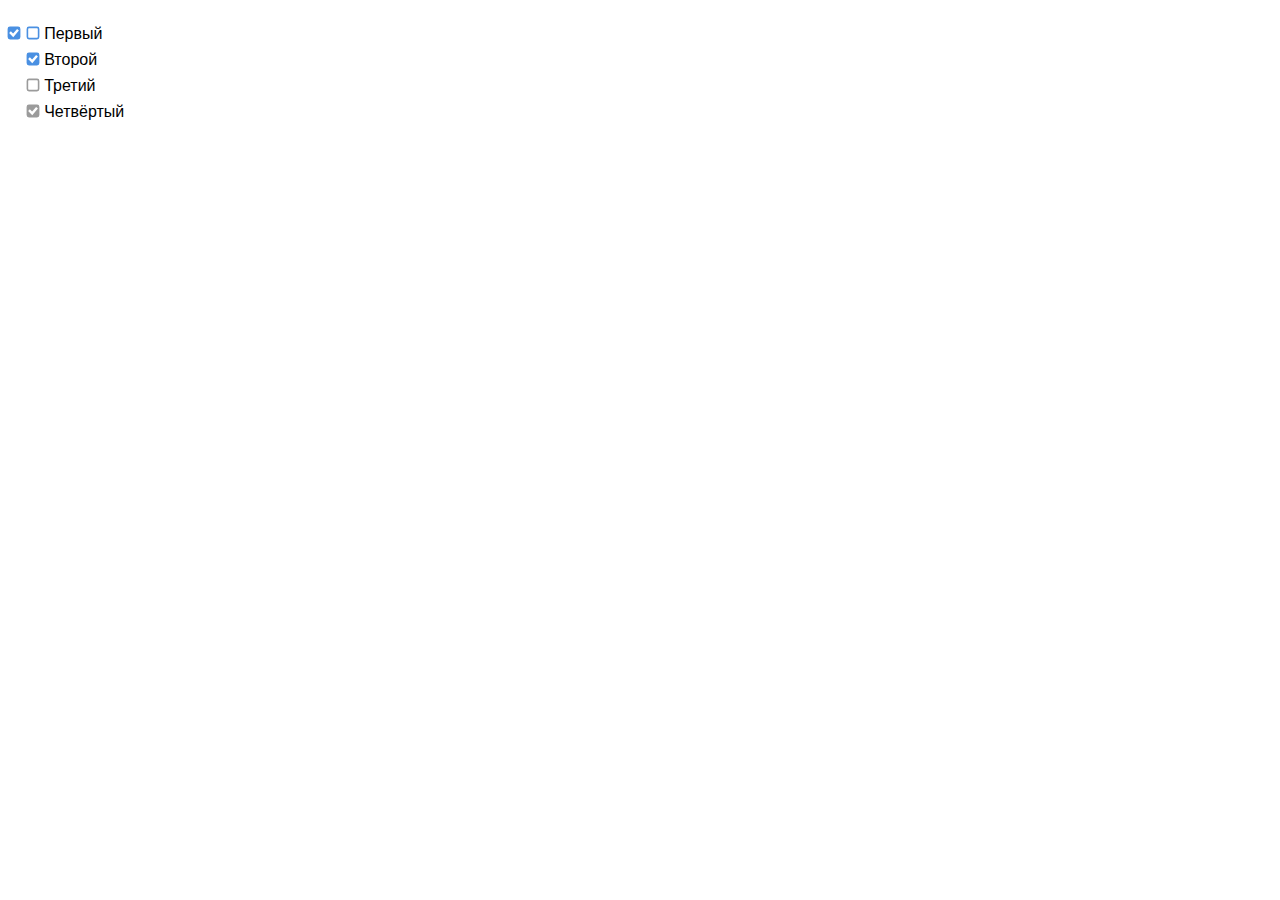
<file: 2.html>
<!DOCTYPE html>
<html lang="en">

<head>
    <meta charset="utf-8">
    <title>Чекбокс: Картинки</title>
<link rel="stylesheet" href="./css/2.css">
</head>

<body>
            <span class="check__box0"></span>
    <label class="check option">
        <input class="check__input" type="checkbox">
        <span class="check__box"></span>
        Первый
    </label>
    <label class="check option">
        <input class="check__input" type="checkbox" checked>
        <span class="check__box"></span>
        Второй
    </label>
    <label class="check option">
        <input class="check__input" type="checkbox" disabled>
        <span class="check__box"></span>
        Третий
    </label>
    <label class="check option">
        <input class="check__input" type="checkbox" checked disabled>
        <span class="check__box"></span>
        Четвёртый
    </label>
</body>

</html>
</file>
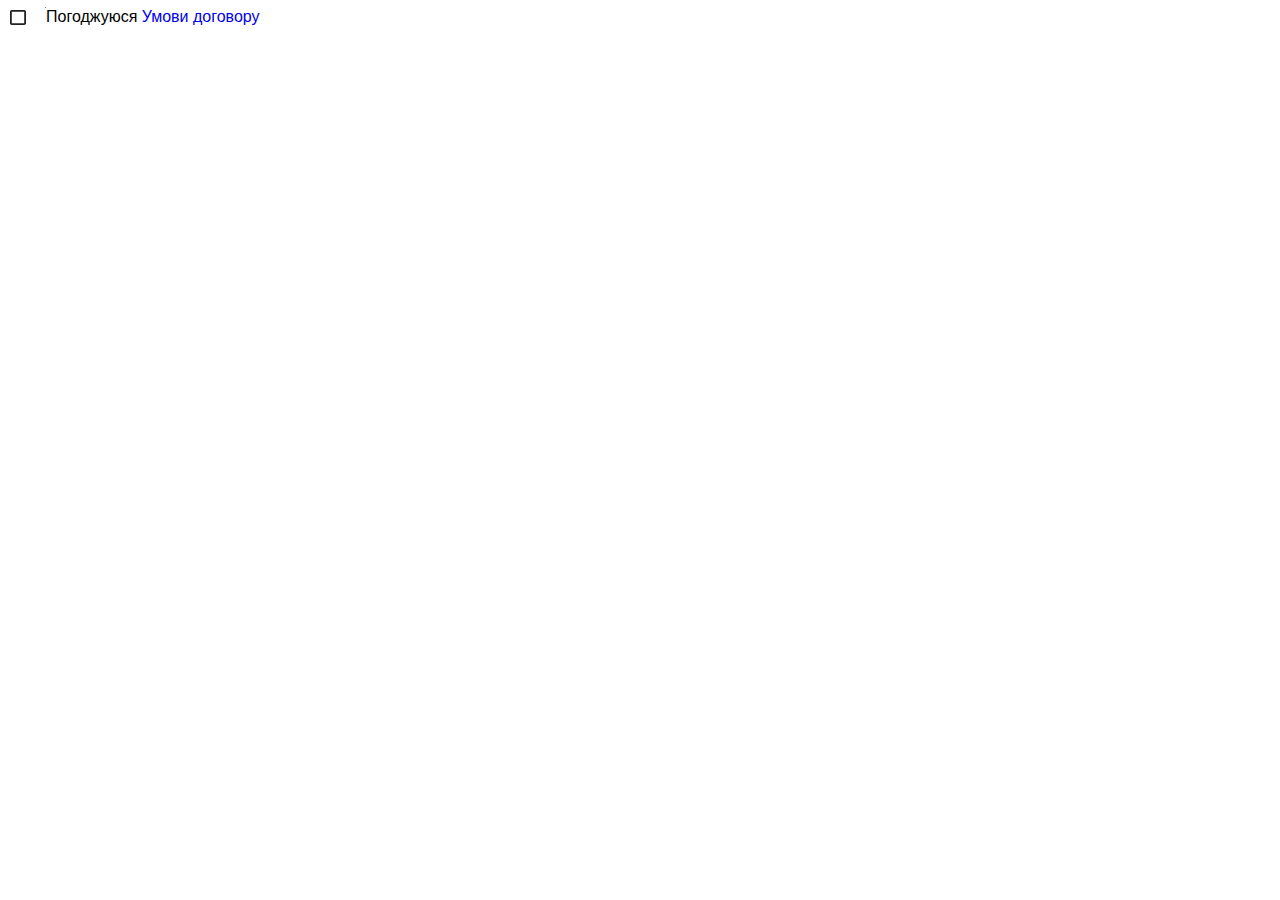
<file: 3.html>
<!DOCTYPE html>
<html lang="en">

<head>
    <meta charset="UTF-8">
    <meta http-equiv="X-UA-Compatible" content="IE=edge">
    <meta name="viewport" content="width=device-width, initial-scale=1.0">
    <title>Document</title>
    <link rel="stylesheet" href="./css/3.css">
</head>

<body>
    <div>
        <label class="label">
            <input class="checkbox visually-hidden" type="checkbox" name="policy">
            Погоджуюся
            <span class="icon"></span>
        </label>
        <a href="#" class="modal-form-link link">Умови договору</a>
    </div>
</body>

</html>
</file>
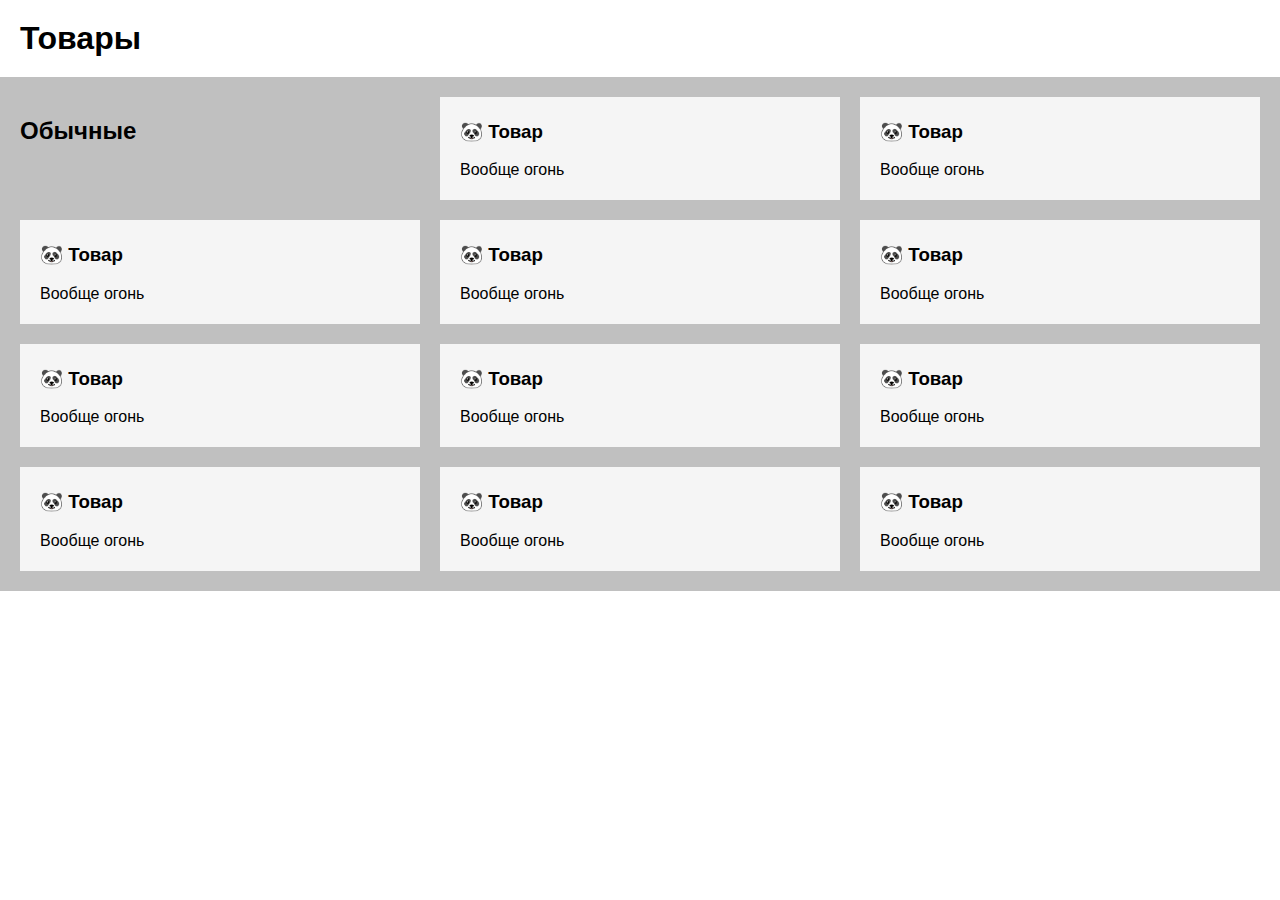
<file: 4_grid.html>
<!DOCTYPE html>
<html lang="ru">

<head>
    <meta charset="UTF-8">
    <meta http-equiv="X-UA-Compatible" content="IE=edge">
    <meta name="viewport" content="width=device-width, initial-scale=1.0">
    <title>Товары</title>
    <link rel="stylesheet" href="./css/4.css">
</head>
<body class="page">
    <h1 class="page__title">Товары</h1>
    <section class="card-set">
        <h2>Обычные</h2>
        <article class="card">
            <h3 class="card__title">Товар</h3>
            <p>Вообще огонь</p>
        </article>
        <article class="card">
            <h3 class="card__title">Товар</h3>
            <p>Вообще огонь</p>
        </article>
        <article class="card">
            <h3 class="card__title">Товар</h3>
            <p>Вообще огонь</p>
        </article>
        <article class="card">
            <h3 class="card__title">Товар</h3>
            <p>Вообще огонь</p>
        </article>
        <article class="card">
            <h3 class="card__title">Товар</h3>
            <p>Вообще огонь</p>
        </article>
        <article class="card">
            <h3 class="card__title">Товар</h3>
            <p>Вообще огонь</p>
        </article>
        <article class="card">
            <h3 class="card__title">Товар</h3>
            <p>Вообще огонь</p>
        </article>
        <article class="card">
            <h3 class="card__title">Товар</h3>
            <p>Вообще огонь</p>
        </article>
        <article class="card">
            <h3 class="card__title">Товар</h3>
            <p>Вообще огонь</p>
        </article>
        <article class="card">
            <h3 class="card__title">Товар</h3>
            <p>Вообще огонь</p>
        </article>
        <article class="card">
            <h3 class="card__title">Товар</h3>
            <p>Вообще огонь</p>
        </article>
    </section>
</body>

</html>
</file>
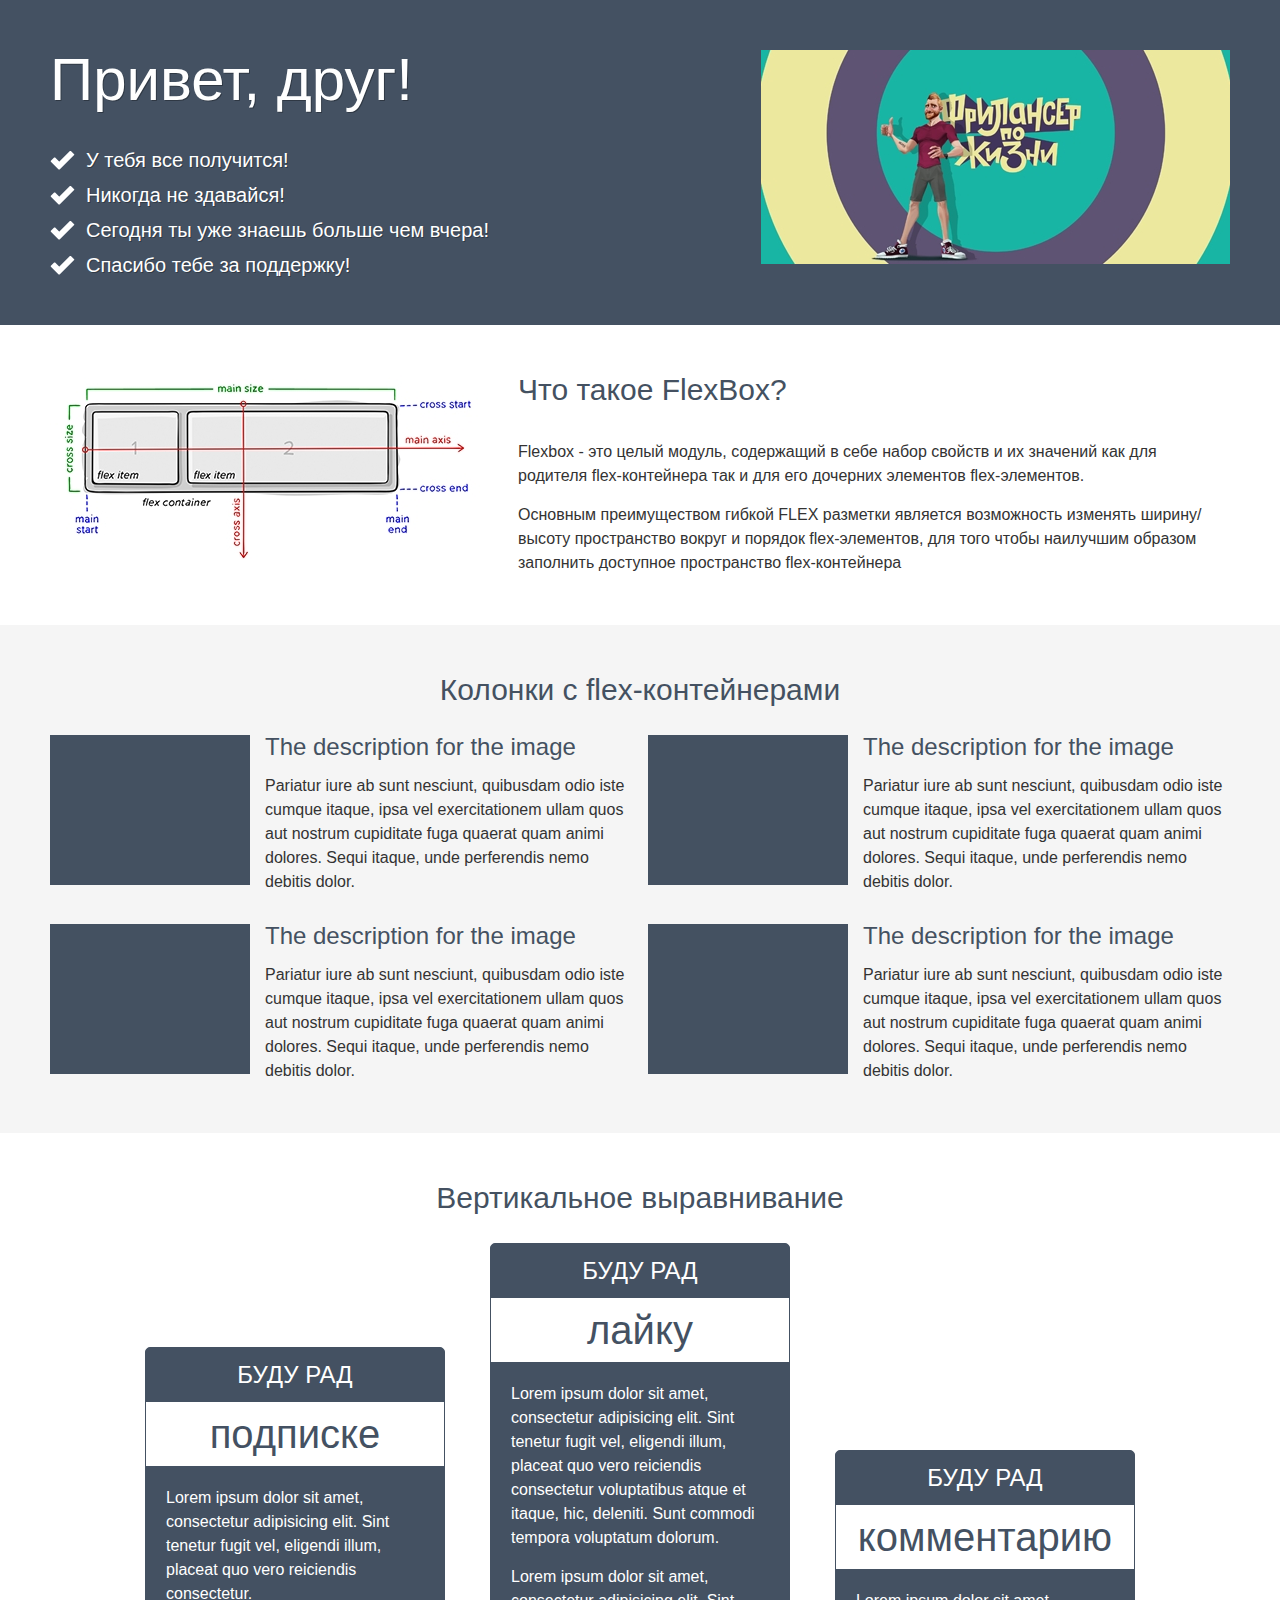
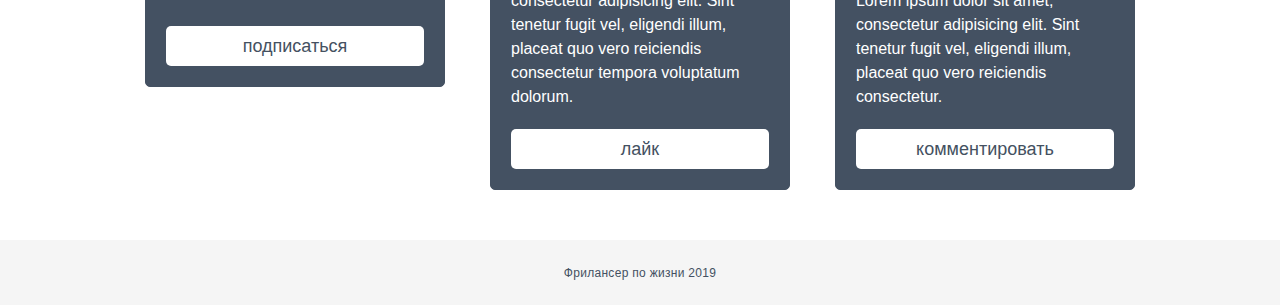
<file: index1.html>
<!-- Сообщаем браузеру как стоит обрабатывать эту страницу -->
<!DOCTYPE html>
<!-- Оболочка документа, указываем язык содержимого -->
<html lang="ru">
	<!-- Заголовок страницы, контейнер для других важных данных (не отображается) -->
	<head>
		<!-- Заголовок страницы в браузере -->
		<title>FLEXBOX</title>
		<!-- Адаптив -->
		<meta name="viewport" content="width=device-width, initial-scale=1.0, maximum-scale=1.0, user-scalable=0" />
		<!-- Подключаем CSS -->
		<link rel="stylesheet" href="css/style1.css" />
		<!-- Кодировка страницы -->
		<meta charset="UTF-8">
	</head>
	<!-- Отображаемое тело страницы -->
	<body>
		<div class="wrapper">
			<div class="content">
				<div class="hi">
					<div class='container'>
						<div class="hi__row">
							<div class="hi__body">
								<div class="hi__title">Привет, друг!</div>
								<ul class="hi__list">
									<li>У тебя все получится!</li>
									<li>Никогда не здавайся!</li>
									<li>Сегодня ты уже знаешь больше чем вчера!</li>
									<li>Спасибо тебе за поддержку!</li>
								</ul>
							</div>
							<div class="hi__image">
								<img src="img/image.jpg" alt="">
							</div>
						</div>
					</div>
				</div>
				<div class="what">
					<div class='container'>
						<div class="what__row">
							<div class="what__image">
								<img src="img/image_2.jpg" alt="">
							</div>
							<div class="what__body">
								<div class="what__title title ">Что такое FlexBox?</div>
								<div class="what__text">
									<p>Flexbox - это целый модуль, содержащий в себе набор свойств и их значений как для родителя flex-контейнера так и для его дочерних элементов flex-элементов. </p>
									<p>Основным преимуществом гибкой FLEX разметки является возможность изменять ширину/высоту пространство вокруг и порядок flex-элементов, для того чтобы наилучшим образом заполнить доступное пространство flex-контейнера</p>
								</div>
							</div>
						</div>

					</div>
				</div>
				<div class="columns">
					<div class='container'>
						<div class="columns__title title">Колонки с flex-контейнерами</div>
						<div class="columns__row">
							<div class="columns__column">
								<div class="columns__item item">
									<div class="item__row">
										<div class="item__image"><img src="img/image_3.jpg" alt=""></div>
										<div class="item__body">
											<div class="item__title">The description for the image</div>
											<div class="item__text">Pariatur iure ab sunt nesciunt, quibusdam odio iste cumque itaque, ipsa vel exercitationem ullam quos aut nostrum cupiditate fuga quaerat quam animi dolores. Sequi itaque, unde perferendis nemo debitis dolor.</div>
										</div>
									</div>
								</div>
							</div>
							<div class="columns__column">
								<div class="columns__item item">
									<div class="item__row">
										<div class="item__image"><img src="img/image_3.jpg" alt=""></div>
										<div class="item__body">
											<div class="item__title">The description for the image</div>
											<div class="item__text">Pariatur iure ab sunt nesciunt, quibusdam odio iste cumque itaque, ipsa vel exercitationem ullam quos aut nostrum cupiditate fuga quaerat quam animi dolores. Sequi itaque, unde perferendis nemo debitis dolor.</div>
										</div>
									</div>
								</div>
							</div>
							<div class="columns__column">
								<div class="columns__item item">
									<div class="item__row">
										<div class="item__image"><img src="img/image_3.jpg" alt=""></div>
										<div class="item__body">
											<div class="item__title">The description for the image</div>
											<div class="item__text">Pariatur iure ab sunt nesciunt, quibusdam odio iste cumque itaque, ipsa vel exercitationem ullam quos aut nostrum cupiditate fuga quaerat quam animi dolores. Sequi itaque, unde perferendis nemo debitis dolor.</div>
										</div>
									</div>
								</div>
							</div>
							<div class="columns__column">
								<div class="columns__item item">
									<div class="item__row">
										<div class="item__image"><img src="img/image_3.jpg" alt=""></div>
										<div class="item__body">
											<div class="item__title">The description for the image</div>
											<div class="item__text">Pariatur iure ab sunt nesciunt, quibusdam odio iste cumque itaque, ipsa vel exercitationem ullam quos aut nostrum cupiditate fuga quaerat quam animi dolores. Sequi itaque, unde perferendis nemo debitis dolor.</div>
										</div>
									</div>
								</div>
							</div>
						</div>
					</div>
				</div>
				<div class="vertical">
					<div class='container'>
						<div class="vertical__title title">Вертикальное выравнивание</div>
						<div class="vertical__body">
							<div class="vertical__row">
								<div class="vertical__column vertical__column_1">
									<div class="vertical__item">
										<div class="vertical__subtitle">буду рад</div>
										<div class="vertical__label">подписке</div>
										<div class="vertical__text">Lorem ipsum dolor sit amet, consectetur adipisicing elit. Sint tenetur fugit vel, eligendi illum, placeat quo vero reiciendis consectetur.</div>
										<a href="" class="vertical__btn">подписаться</a>
									</div>
								</div>
								<div class="vertical__column vertical__column_2">
									<div class="vertical__item">
										<div class="vertical__subtitle">буду рад</div>
										<div class="vertical__label">лайку</div>
										<div class="vertical__text">
											<p>Lorem ipsum dolor sit amet, consectetur adipisicing elit. Sint tenetur fugit vel, eligendi illum, placeat quo vero reiciendis consectetur voluptatibus atque et itaque, hic, deleniti. Sunt commodi tempora voluptatum dolorum.</p>
											<p>Lorem ipsum dolor sit amet, consectetur adipisicing elit. Sint tenetur fugit vel, eligendi illum, placeat quo vero reiciendis consectetur tempora voluptatum dolorum.</p>
										</div>
										<a href="" class="vertical__btn">лайк</a>
									</div>
								</div>
								<div class="vertical__column vertical__column_3">
									<div class="vertical__item">
										<div class="vertical__subtitle">буду рад</div>
										<div class="vertical__label">комментарию</div>
										<div class="vertical__text">Lorem ipsum dolor sit amet, consectetur adipisicing elit. Sint tenetur fugit vel, eligendi illum, placeat quo vero reiciendis consectetur.</div>
										<a href="" class="vertical__btn">комментировать</a>
									</div>
								</div>
							</div>
						</div>

					</div>
				</div>
			</div>
			<footer class="footer">
				<div class='container'>
					<div class="footer__row">
						<div class="footer__text">Фрилансер по жизни 2019</div>
					</div>
				</div>
			</footer>
		</div>
	</body>
</html>
</file>
<file: css/2.css>
body {
     margin: 0;
     padding: 25px;
     font-family: sans-serif;
 }

 /* Option */

 .option {
     display: block;
     margin-bottom: 0.5em;
 }

 /* Check */

 .check {
     padding-left: 1.2em;
 }

 .check__input {
     position: absolute;
     -webkit-appearance: none;
     -moz-appearance: none;
     appearance: none;
 }
 .check__box0{
     position: absolute;
     margin-left: -1.2em;
     width: 1em;
     height: 1em;
     background-image: url(../images/on.svg);
 }
 .check__box {
     position: absolute;
     margin-left: -1.2em;
     width: 1em;
     height: 1em;
     background-image: url(../images/off.svg);
 }

 /* Checked */

 .check__input:checked+.check__box {
     background-image: url(../images/on.svg);
 }

 /* Focused */

 .check__input:focus+.check__box {
     background-image: url(../images/off-focused.svg);
 }

 .check__input:checked:focus+.check__box {
     background-image: url(../images/on-focused.svg);
 }

 /* Disabled */

 .check__input:disabled+.check__box {
     background-image: url(../images/off-disabled.svg);
 }

 .check__input:checked:disabled+.check__box {
     background-image: url(../images/on-disabled.svg);
 }
</file>
<file: css/3.css>
:root {
    /* основний колір тексту */
    --primary_text-color: #757575;
    /* колір тексту заголовків */
    --title-text-color: #212121;
    /* основний білий колір*/
    --primary-white-color: #FFFFFF;
    /* вторичний чорний колір*/
    --secondary-black-color: #000000;
    /* вторичний чорний колір*/
    --secondary-white-color-opacity: rgba(255, 255, 255, 0.6);
    /* колір акценту*/
    --accent_color: #2196F3;


    /* колір фону */
    --primari-bg-color: #F5F5F5;
    /* колір фону */
    --primari-black-bg-color: #2F303A;
    /* вторичний білий колір фону */
    --secondary-bg-color: #F5F4FA;

    --main-font: 'Roboto', sans-serif;
    --secondary-font: 'Raleway', sans-serif;
}

html {
    box-sizing: border-box;
}

*,
*::after,
*::before {
    box-sizing: inherit;
}

p,
h1,
h2,
h3,
h4,
h5,
h6 {
    margin: 0px;
}

ul,
ol {
    margin: 0px;
    padding-left: 0px;
}

button {
    cursor: pointer;
}

img {
    display: block;
}

body {
    font-family: var(--main-font);
}

textarea {
    resize: none;
}

/* ------Utilitarian Class  -------- */
.link {
    text-decoration: none;
}

.list {
    list-style: none;
}

.visually-hidden {
    position: absolute;
    width: 1px;
    height: 1px;
    margin: -1px;
    border: 0;
    padding: 0;
    white-space: nowrap;
    overflow: hidden;
}

.title {
    font-weight: 700;
    font-size: 36px;
    line-height: 1.17;
    text-align: center;
    letter-spacing: 0.03em;
    color: var(--title-text-color);
}

.logo {
    font-family: var(--secondary-font);
    font-weight: 700;
    font-size: 26px;
    line-height: 1.19;
    letter-spacing: 0.03em;
    color: var(--accent_color);
}

.btn {
    font-family: inherit;
    border-radius: 4px;
    border: 0;
}

.container {
    width: 1200px;
    padding-left: 15px;
    padding-right: 15px;
    margin: 0 auto;
}

/* ------HEADER-------- */
.header {
    background: var(--primary-white-color);
    border: 1px solid #ECECEC;
}

header .container {
    display: flex;
    align-items: baseline;

}

.header-logo {
    margin-right: 92px;
    padding: 24px 0;
    display: block;
}

.header-logo-black {
    color: var(--secondary-black-color);
}

.header-nav {
    display: flex;
}

.header-nav li {
    margin-right: 50px;
}

.header-nav li:last-child {
    margin-right: 0;
}

.header-auth-nav {
    font-weight: 500;
    font-size: 14px;
    line-height: 1.14;
    letter-spacing: 0.02em;
    display: flex;
    margin-left: auto;
}

.header-mail-icon {
    margin-right: 10px;
    height: 10px;
    width: 12px;
}

.header-tel-icon {
    margin-right: 10px;
    height: 16px;
    width: 10px;
}

.header-link {
    font-weight: 500;
    font-size: 14px;
    line-height: 1.14;
    letter-spacing: 0.02em;
    color: var(--title-text-color);
    transition-property: color;
    transition-duration: 250ms;
    transition-timing-function: linear;
    transition-delay: 0;
}


.header-link:hover,
.header-link:focus,
.current {
    color: var(--accent_color);
}

.current::after {
    content: "";
    margin-top: 27px;
    display: block;
    width: 100%;
    height: 4px;
    border-radius: 2px;
    background-color: var(--accent_color);
}

.header-tel {
    margin-left: 50px;
}

.header-mail,
.header-tel {
    color: var(--primary_text-color);
    transition-property: color, fill;
    transition-duration: 250ms;
    transition-timing-function: linear;
    transition-delay: 0;
}

.header-mail:hover,
.header-mail:focus,
.header-tel:hover,
.header-tel:focus {
    color: var(--accent_color);
    fill: var(--accent_color);
}

.header-auth-items svg,
.header-auth-items span {
    transition-property: color, fill;
    transition-duration: 250ms;
    transition-timing-function: linear;
    transition-delay: 0;
}

.header-auth-items:hover svg,
.header-auth-items:focus svg,
.header-auth-items:hover span,
.header-auth-items:focus span,
.current {
    color: var(--accent_color);
    fill: var(--accent_color);
}


/* ------ HERO -------- */
.hero {
    background-image: linear-gradient(45deg, rgba(47, 48, 58, 0.4), rgba(47, 48, 58, 0.4)),
        url('../images/hero_bg.jpg');
    background-repeat: no-repeat;
    background-size: cover;
    background-position: center;
    background-color: rgba(47, 48, 58, 0.4);
    padding-top: 200px;
    padding-bottom: 200px;
}

.hero-title {
    font-weight: 900;
    font-size: 44px;
    line-height: 1.36;
    text-align: center;
    letter-spacing: 0.06em;
    text-transform: uppercase;
    color: var(--primary-white-color);
    margin-bottom: 30px;
}

.hero-btn {
    width: 216px;
    height: 50px;
    left: 692px;
    top: 430px;
    font-weight: 700;
    font-size: 16px;
    line-height: 1.88;
    letter-spacing: 0.06em;
    color: var(--primary-white-color);
    background: var(--accent_color);
    border: 0;
    box-shadow: 0px 4px 4px rgba(0, 0, 0, 0.15);
    margin: 0 auto;
    display: block;
    transition-property: background-color;
    transition-duration: 250ms;
    transition-timing-function: linear;
    transition-delay: 0;
}

.hero-btn:hover,
.hero-btn:focus {
    background: #188CE8;
}

/* ------ PROPERTY -------- */
.property {
    padding: 94px 0;
}

.container .property-list {
    display: flex;
}

.property-items {
    margin-right: 30px;
}

.property-items:last-child {
    margin-right: 0;
}

.property-items::before {
    display: block;
    content: "";
    height: 120px;
    /* background-size: contain;  */

    background: var(--secondary-bg-color);
    margin-bottom: 30px;
    border-radius: 4px;
}

.property-items.property-icons1::before {
    background-image: url("../images/antenna.svg");
    background-repeat: no-repeat;
    background-position: center;

}

.property-items.property-icons2::before {
    background-image: url("../images/clock.svg");
    background-repeat: no-repeat;
    background-position: center;
}

.property-items.property-icons3::before {
    background-image: url("../images/diagram.svg");
    background-repeat: no-repeat;
    background-position: center;
}

.property-items.property-icons4::before {
    background-image: url("../images/astronaut.svg");
    background-repeat: no-repeat;
    background-position: center;
}

.property-pre-title {
    font-size: 14px;
    line-height: 1.14;
    letter-spacing: 0.03em;
    text-transform: uppercase;
    color: var(--title-text-color);
    margin-bottom: 10px;
}

.property-text {
    font-size: 14px;
    line-height: 1.71;
    letter-spacing: 0.03em;
    color: var(--primary_text-color);
}

/* ------OUR WORK-------- */
.our-work {
    padding-bottom: 94px;
}

.our-work-title {
    margin-bottom: 50px;
}

.our-work .our-work-list {
    display: flex;
    gap: 30px;
}

.our-work-ites-wraper {
    position: relative;
}

.our-work-items-label {
    position: absolute;
    font-weight: 700;
    font-size: 14px;
    line-height: 1.14;
    letter-spacing: 0.03em;
    text-transform: uppercase;
    color: var(--primary-white-color);
    padding: 27px;
    display: flex;
    align-items: center;
    justify-content: center;
    width: 100%;
    background: rgba(47, 48, 58, 0.8);
    top: 100%;
    transform: translateY(-100%);
}

/* ------OUR TEAM-------- */
.our-team {
    background: var(--secondary-bg-color);
    padding: 94px 0;
}

.our-team-title {
    margin-bottom: 50px;
}

.our-team .our-team-list {
    display: flex;
    gap: 30px;
}

.our-team-items {
    background: var(--primary-white-color);
    filter: drop-shadow(0px 4px 4px rgba(0, 0, 0, 0.25));
    box-shadow: 0px 2px 1px 0px #00000033, 0px 1px 1px 0px #00000024, 0px 1px 3px 0px #0000001F;
    border-radius: 0px 0px 4px 4px;
    padding-bottom: 30px;
}

.our-team-subtitle {
    font-weight: 500;
    font-size: 16px;
    line-height: 1.19;
    text-align: center;
    letter-spacing: 0.03em;
    color: var(--title-text-color);

    padding-bottom: 10px;
}

.our-team-text {
    font-size: 16px;
    line-height: 1.19;
    text-align: center;
    letter-spacing: 0.03em;
    color: var(--primary_text-color);

}

.our-team-list .descr {
    padding-top: 30px;
    padding-bottom: 30px;
}

.our-team-list {
    display: flex;
}

.our-team-soc-list {
    display: flex;
    justify-content: center;
}

.our-team-soc-items {
    width: 44px;
    height: 44px;

}

.our-team-soc-items:not(:last-child) {
    margin-right: 10px;

}

.our-team-soc-link {
    display: flex;
    width: 100%;
    height: 100%;
    border-radius: 50%;
    justify-content: center;
    align-items: center;
    color: var(--primary_text-color);
    background-color: var(--primary-white-color);
    transition-property: fill, background-color;
    transition-duration: 250ms;
    transition-timing-function: linear;
    transition-delay: 0;
}

.our-team-soc-link:hover,
.our-team-soc-link:focus {
    background-color: var(--accent_color);
    color: var(--primary-white-color);
}

.our-team-soc-icons {
    fill: #AFB1B8;
}

.our-team-soc-link .our-team-soc-icons {
    transition-property: fill;
    transition-duration: 250ms;
    transition-timing-function: linear;
    transition-delay: 0;
}

.our-team-soc-link:hover .our-team-soc-icons,
.our-team-soc-link:focus .our-team-soc-icons {
    fill: var(--primary-white-color);
}

/* ------ CUSTOMER -------- */
.customer {
    padding: 94px 0;
}

.customer-title {
    margin-bottom: 50px;
}

.customer-list {
    display: flex;
}

.customer-items:not(:last-child) {
    margin-right: 30px;
}


.customer-icons {
    fill: currentColor;
}



.customer-link {
    display: flex;
    width: 170px;
    height: 92px;
    gap: 30px;
    border: 1px solid #AFB1B8;
    border-radius: 4px;
    justify-content: center;
    align-items: center;
    color: #AFB1B8;
    transition-property: border;
    transition-duration: 250ms;
    transition-timing-function: linear;
    transition-delay: 0;
}


.customer-link:hover,
.customer-link:focus {
    border: 1px solid var(--accent_color);
}

.customer-link .customer-icons {
    transition-property: fill;
    transition-duration: 250ms;
    transition-timing-function: linear;
    transition-delay: 0;
}

.customer-link:hover .customer-icons,
.customer-link:focus .customer-icons {
    fill: var(--accent_color);
}

.customer-icons.icon {
    height: 60px;
    width: 106px;
}

/* ------ FOOTER -------- */
.footer {
    background: var(--primari-black-bg-color);
    padding-top: 60px;
    padding-bottom: 60px;
}

.footer-logo {
    display: block;
    margin-bottom: 20px;
}

.footer-logo-white {
    color: var(--primary-white-color);

}

.footer-items {
    padding-bottom: 9px;
}

.footer-items:last-child {
    padding-bottom: 0;
}

.footer-address-contact {
    font-size: 14px;
    line-height: 1.71;
    letter-spacing: 0.03em;
    color: var(--primary-white-color);
    transition-property: color;
    transition-duration: 250ms;
    transition-timing-function: linear;
    transition-delay: 0;
}

.footer-address-tel,
.footer-address-mail {
    font-size: 14px;
    line-height: 1.71;
    letter-spacing: 0.03em;
    color: var(--secondary-white-color-opacity);
    transition-property: color;
    transition-duration: 250ms;
    transition-timing-function: linear;
    transition-delay: 0;
}

.footer-address {
    font-style: inherit;
}

.footer-address-contact:hover,
.footer-address-contact:focus,
.footer-address-mail:hover,
.footer-address-mail:focus,
.footer-address-tel:hover,
.footer-address-tel:focus {
    color: var(--accent_color);
}

.footer-title {
    display: inline-block;
    font-size: 14px;
    line-height: 16px;
    letter-spacing: 0.03em;
    text-transform: uppercase;
    color: var(--primary-white-color);
    margin-bottom: 20px;
    justify-content: left;
}

.footer-list {
    display: flex;
}

.footer-list-items.item1 {
    display: inline-block;
    height: 132px;
    width: 231px;


}

.footer-soc-list {
    display: flex;
    justify-content: center;
}

.footer-soc-items {
    width: 44px;
    height: 44px;

}

.footer-soc-items:not(:last-child) {
    margin-right: 10px;

}

.footer-soc-link {
    display: flex;
    width: 100%;
    height: 100%;
    border-radius: 50%;
    justify-content: center;
    align-items: center;
    color: var(--primary-white-color);
    background-color: rgba(255, 255, 255, 0.1);
    transition-property: color, background-color;
    transition-duration: 250ms;
    transition-timing-function: linear;
    transition-delay: 0;
}

.footer-soc-link:hover,
.footer-soc-link:focus {
    background-color: var(--accent_color);
    color: var(--primary-white-color);
}

.footer-soc-icons {
    fill: currentColor;
}

.footer .container {
    display: flex;
    align-items: baseline;
    justify-content: space-between;
}

.footer-list {
    display: block;
}

.footer-mail-input {
    width: 358px;
    height: 50px;
    border: 1px solid rgba(255, 255, 255, 0.3);
    filter: drop-shadow(0px 4px 4px rgba(0, 0, 0, 0.15));
    border-radius: 4px;
    background: none;
    padding: 16px;
    color: var(--primary-white-color);

}

.footer-mail-input::placeholder {
    font-size: 16px;
    line-height: 1.25;
    color: var(--secondary-white-color-opacity);

}

.wraper-btn {
    display: flex;
    width: 200px;
    height: 50px;
    margin-left: 12px;
    background: var(--accent_color);
    box-shadow: 0px 4px 4px rgba(0, 0, 0, 0.15);
    border-radius: 4px;
    gap: 10px;
    justify-content: center;
    align-items: center;
    /* transition-property: color, background-color, box-shadow;
    transition-duration: 250ms;
    transition-timing-function: linear;
    transition-delay: 0; */
}

.footer-mail-btn {
    color: var(--primary-white-color);
    background: inherit;
    font-weight: 700;
    font-size: 16px;
    line-height: 1.8;
    letter-spacing: 0.06em;
}

.footer-mail-icons {
    fill: var(--primary-white-color);
}

/* 
.wraper-btn:hover,
.wraper-btn:focus {
    color: var(--primary-white-color);
    background: var(--accent_color);
    box-shadow: 0px 3px 1px rgba(0, 0, 0, 0.1), 0px 1px 2px rgba(0, 0, 0, 0.08), 0px 2px 2px rgba(0, 0, 0, 0.12);
} */


.footer-mail-list {
    display: flex;
}



/* ------PORTFOLIO  -------- */

.portfolio {
    padding-top: 94px;
    padding-bottom: 94px;
}

.container .portfolio-nav {
    display: flex;
    justify-content: center;
    margin-bottom: 50px;
}

/* ------ FILTERS -------- */
.btn-items:not(:last-child) {
    margin-right: 8px;
}

.portfolio_btn {
    font-weight: 500;
    font-size: 16px;
    line-height: 1.62;
    text-align: center;
    letter-spacing: 0.03em;
    color: var(--title-text-color);
    background: var(--secondary-bg-color);
    padding: 6px 25px;
    transition-property: color, background-color, box-shadow;
    transition-duration: 250ms;
    transition-timing-function: linear;
    transition-delay: 0;

}

.portfolio_btn:hover,
.portfolio_btn:focus {
    color: var(--primary-white-color);
    background: var(--accent_color);
    box-shadow: 0px 3px 1px rgba(0, 0, 0, 0.1), 0px 1px 2px rgba(0, 0, 0, 0.08), 0px 2px 2px rgba(0, 0, 0, 0.12);
}





/* ------ PROJECT -------- */
.container .project-list {
    display: flex;
    flex-wrap: wrap;
}

.project-items {
    border: 1px solid #EEEEEE;
    width: calc((100% - 60px) / 3);
    margin-right: 30px;
    margin-bottom: 30px;
    transition-property: box-shadow;
    transition-duration: 250ms;
    transition-timing-function: linear;
    transition-delay: 0;
}

.project-items:nth-child(3n) {
    margin-right: 0;
}

.project-title {
    font-size: 18px;
    line-height: 2;
    letter-spacing: 0.06em;
    color: var(--title-text-color);

}

.project-text {
    font-size: 16px;
    line-height: 1.88;
    letter-spacing: 0.03em;
    color: var(--primary_text-color);

}

.project-items .descr {
    padding-top: 20px;
    padding-bottom: 20px;
    padding-left: 24px;
    padding-left: 24px;
}

.project-items:hover {
    box-shadow: 0px 4px 4px rgba(0, 0, 0, 0.25);
}

.project-items:hover .project-item-text {

    transform: translateY(0);
}

.project-img-wrap {
    position: relative;
    overflow: hidden;
}

.project-item-text {
    position: absolute;
    top: 0;
    padding: 63px 24px;
    font-size: 18px;
    line-height: 1.56;
    letter-spacing: 0.03em;
    color: var(--primary-white-color);
    background: var(--accent_color);
    height: 100%;
    transform: translateY(100%);
    transition-property: transform;
    transition-duration: 250ms;
    transition-timing-function: linear;
    transition-delay: 0;
    overflow: auto;
}

.project-item-text::-webkit-scrollbar {
    width: 0.7em;
    border-radius: 0.35em;
}

.project-item-text::-webkit-scrollbar-track {
    box-shadow: inset 0 0 6px rgba(0, 0, 0, 0.3);
}

.project-item-text::-webkit-scrollbar-thumb {
    background-color: var(--primary_text-color);
    border-radius: 0.35em;
}

/* ------ MODAL WINDOWS -------- */
.backdrop {
    width: 100%;
    height: 100%;
    position: fixed;
    top: 0;
    background: rgb(50, 50, 50, 0.5);
    transition: opacity 300ms linear, visibility 300ms linear;
}

.modal {
    position: absolute;
    top: 50%;
    left: 50%;
    transform: translate(-50%, -50%);
    transition: transform 300ms linear;
    width: 528px;
    height: 581px;
    background: var(--primari-bg-color);
    border-radius: 4px;
    padding: 40px;
}

.backdrop.is-hidden .modal {
    transform: translateX(-100px) rotate(90deg) translateY(-500px);

}

.modal-close {
    position: absolute;
    top: 10px;
    right: 10px;
    width: 30px;
    height: 30px;
    fill: var(--secondary-black-color);
    background: var(--primary-white-color);
    border: 1px solid rgba(0, 0, 0, 0.1);
    border-radius: 50%;
    display: flex;
    align-items: center;
    justify-content: center;
}

.is-hidden {
    opacity: 0;
    visibility: hidden;
    pointer-events: none;
}

.modal-btn {
    width: 200px;
    height: 50px;
    left: 692px;
    top: 430px;
    font-weight: 700;
    font-size: 16px;
    line-height: 1.88;
    letter-spacing: 0.06em;
    color: var(--primary-white-color);
    background: var(--accent_color);
    border: 0;
    box-shadow: 0px 4px 4px rgba(0, 0, 0, 0.15);
    margin: 0 auto;
    display: block;
    transition-property: background-color;
    transition-duration: 250ms;
    transition-timing-function: linear;
    transition-delay: 0;
}

.modal-btn:hover,
.modal-btn:focus {
    background: #188CE8;
}

.modal-form-list {
    margin-top: 12px;
    margin-bottom: 20px;
    gap: 10px;

}

.modal-form-field {
    display: flex;
    position: relative;
    flex-direction: column;
    padding-top: 18px;

}

.modal-form label {
    color: var(--primary_text-color);
    font-size: 12px;
    line-height: 1.16;
    letter-spacing: 0.01em;
}

.modal-form-field input {

    padding-left: 42px;
    margin: 0;
    height: 40px;
    border: 1px solid rgba(33, 33, 33, 0.2);
    border-radius: 4px;
    transition-property: border;
    transition-duration: 250ms;
    transition-timing-function: linear;
    transition-delay: 0;
    outline: none;
}


.modal-form-field:not(:last-child) {
    margin-bottom: 10px;
}

.modal-title {
    font-size: 20px;
    line-height: 1.15;
    text-align: center;
    letter-spacing: 0.03em;
    color: var(--title-text-color);
}

.modal-form-label {
    position: absolute;
    top: 0;
    left: 0;
}

.modal-form-icons {
    position: absolute;
    top: 50%;
    margin: 0 12px;
    fill: var(--title-text-color);
}

:focus-within .modal-form-field:hover input,
.modal-form-field:focus input,
.modal-form-field:hover textarea,
.modal-form-field:focus textarea {
    border: 1px solid var(--accent_color);
}

.modal-form-field textarea {
    transition-property: border;
    transition-duration: 250ms;
    transition-timing-function: linear;
    transition-delay: 0;
}

.modal-form-field .modal-form-icons {
    transition-property: fill;
    transition-duration: 250ms;
    transition-timing-function: linear;
    transition-delay: 0;
}

.modal-form-field:hover .modal-form-icons,
.modal-form-field:focus .modal-form-icons {
    fill: var(--accent_color);
}

.textarea {
    height: 120px;
    padding: 12px 16px;
    border: 1px solid rgba(33, 33, 33, 0.2);
    outline: none;
}

.textarea::placeholder {
    color: rgba(117, 117, 117, 0.5);
    font-size: 12px;
    line-height: 1.16;
    letter-spacing: 0.01em;
}

.modal-form-checkbox {
    display: flex;
    margin-top: 20px;
    margin-bottom: 30px;
}

.modal-form-field input[type="checkbox"] {
    height: 16px;
}

/* ghfghfghfghfg */

.label {
    display: inline-block;
    margin-left: 38px;
}

.icon {
    display: inline-block;
    position: absolute;
    left: 10px;
    top: 10px;
    width: 16px;
    height: 15px;
    background-image: url(../images/chech-off.svg);
    background-origin:border-box;
    background-repeat: no-repeat;
}

.checkbox:checked+.icon {
    background-image: url(../images/chech-on.svg);
    background-repeat: no-repeat;
}
</file>
<file: css/4.css>
/* Page */

.page {
    margin: 0;
    font-family: sans-serif;
}

.page__title {
    margin: 0;
    padding: 20px;
}

/* Card Set */

.card-set {
    display: grid;
    grid-template-columns: repeat(auto-fill, minmax(400px, 1fr));
    gap: 20px;
    padding: 20px;
    background-color: silver;
}

/* Card */

.card {
    padding: 5px 20px;
    background-color: whitesmoke;
    color: black;
}

.card__title::before {
    content: '🐼 ';
    line-height: 1;
}
</file>
<file: css/style1.css>
/*Обнуление*/
*{padding:0;margin:0;border:0;}
*,*:before,*:after{-moz-box-sizing:border-box;-webkit-box-sizing:border-box;box-sizing:border-box;}
:focus,:active{outline:none;}
a:focus,a:active{outline:none;}
nav,footer,header,aside{display:block;}
html,body{height:100%;width:100%;font-size:100%;line-height:1;font-size:14px;-ms-text-size-adjust:100%;-moz-text-size-adjust:100%;-webkit-text-size-adjust:100%;}
input,button,textarea{font-family:inherit;}
input::-ms-clear{display:none;}
button{cursor:pointer;}
button::-moz-focus-inner{padding:0;border:0;}
a,a:visited{text-decoration:none;}
a:hover{text-decoration:none;}
ul li{list-style:none;}
img{vertical-align:top;}
h1,h2,h3,h4,h5,h6{font-size:inherit;font-weight:inherit;}
/*--------------------*/

body{
	font-family: Arial, "Helvetica Neue", Helvetica, sans-serif;
}

.wrapper {
	min-height: 100%;
	overflow: hidden;

	display: flex;
	flex-direction: column;
}

.container{
	max-width: 1180px;
	margin: 0px auto;
}

.content {
	flex: 1 1 auto;
}


.hi {
	padding: 50px 0;
	background-color: #445162;
}
.hi__row {
	display: flex;
	justify-content: space-between;
}
.hi__body {
	color: #ffffff;
	padding: 0px 20px 0px 0px;
}
.hi__title {
	margin: 0px 0px 40px 0px;
	text-shadow: 1px 1px 0 rgba(0, 0, 0, 0.3);
	font-size: 60px;
}
.hi__list {}

.hi__list li{
	text-shadow: 1px 1px 0 rgba(0, 0, 0, 0.3);
	margin: 0px 0px 15px 0px;
	padding: 0px 0px 0px 36px;
	background: url('../img/icons/icon.png') 0 1px no-repeat;
	font-size: 20px;
}
.hi__list li:last-child{margin: 0;}

.hi__image {}

.title {
	color: #445161;
	font-size: 30px;
}

.what {
	padding: 50px 0;
}
.what__row {
	display: flex;
}
.what__image {
	flex: 0 0 430px;
}
.what__body {
	flex: 1 1 auto;
	padding: 0px 0px 0px 38px;
}
.what__title {
	margin: 0px 0px 35px 0px;
}
.what__text {
	font-size: 16px;
	color: #333;
	line-height: 24px;
}
.what__text p{
	margin: 0px 0px 15px 0px;
}
.what__text p:last-child{
	margin: 0;
}

.columns {
	background-color: #f5f5f5;
	padding: 50px 0 20px 0;
}
.columns__title {
	text-align: center;
	margin: 0px 0px 30px 0px;
}
.columns__row {
	display: flex;
	flex-wrap: wrap;
	margin: 0px -8px;
}
.columns__column {
	flex: 0 1 50%;
	padding: 0px 8px;
	margin: 0px 0px 30px 0px;
}
.columns__item {

}

.item {}
.item__row {
	display: flex;
}
.item__image {
	flex: 0 0 200px;
}
.item__body {
	padding: 0px 0px 0px 15px;
	flex: 1 1 auto;
}
.item__title {
	color: #445161;
	font-size: 24px;
	margin: 0px 0px 15px 0px;
}
.item__text {
	color: #333333;
	font-size: 16px;
	line-height: 24px;
}


.vertical {
	padding: 50px 0;
}
.vertical__title {
	text-align: center;
	margin: 0px 0px 30px 0px;
}

.vertical__body {
	max-width: 990px;
	margin: 0px auto;
}
.vertical__row {
	display: flex;
	margin: 0px -22.5px;
}

.vertical__column {
	padding: 0px 22.5px;
	flex: 0 1 33.333%;
	display: flex;
}

.vertical__column_1{
	align-self: center;
}
.vertical__column_2{
	
}
.vertical__column_3{
	align-self: flex-end;
}

.vertical__item {
	background-color: #445162;
	border-radius: 5px;
	color: #fff;
	border: 1px solid #445162;
	display: flex;
	flex-direction: column;
	padding: 0px 0px 20px 0px;
}
.vertical__subtitle {
	text-align: center;
	padding: 15px 0;
	font-size: 24px;
	text-transform: uppercase;
}
.vertical__label {
	text-align: center;
	background-color: #fff;
	padding: 12px 0;
	color: #445162;
	font-size: 40px;
}
.vertical__text {
	padding: 20px;
	font-size: 16px;
	line-height: 24px;
	flex: 1 1 auto;
}
.vertical__text p{
	margin: 0px 0px 15px 0px;
}
.vertical__text p:last-child{
	margin: 0;
}

.vertical__btn {
	display: block;
	margin: 0px 20px;
	text-align: center;
	line-height: 40px;
	background-color: #fff;
	border-radius: 5px;
	color: #445161;
	font-size: 18px;
}


.footer {
	background-color: #f5f5f5;
}
.footer__row {
	display: flex;
	height: 65px;
	justify-content: center;
	align-items: center;
}
.footer__text {
	color: #445162;
	font-size: 12px;
	letter-spacing: 0.3px; 
}
</file>
